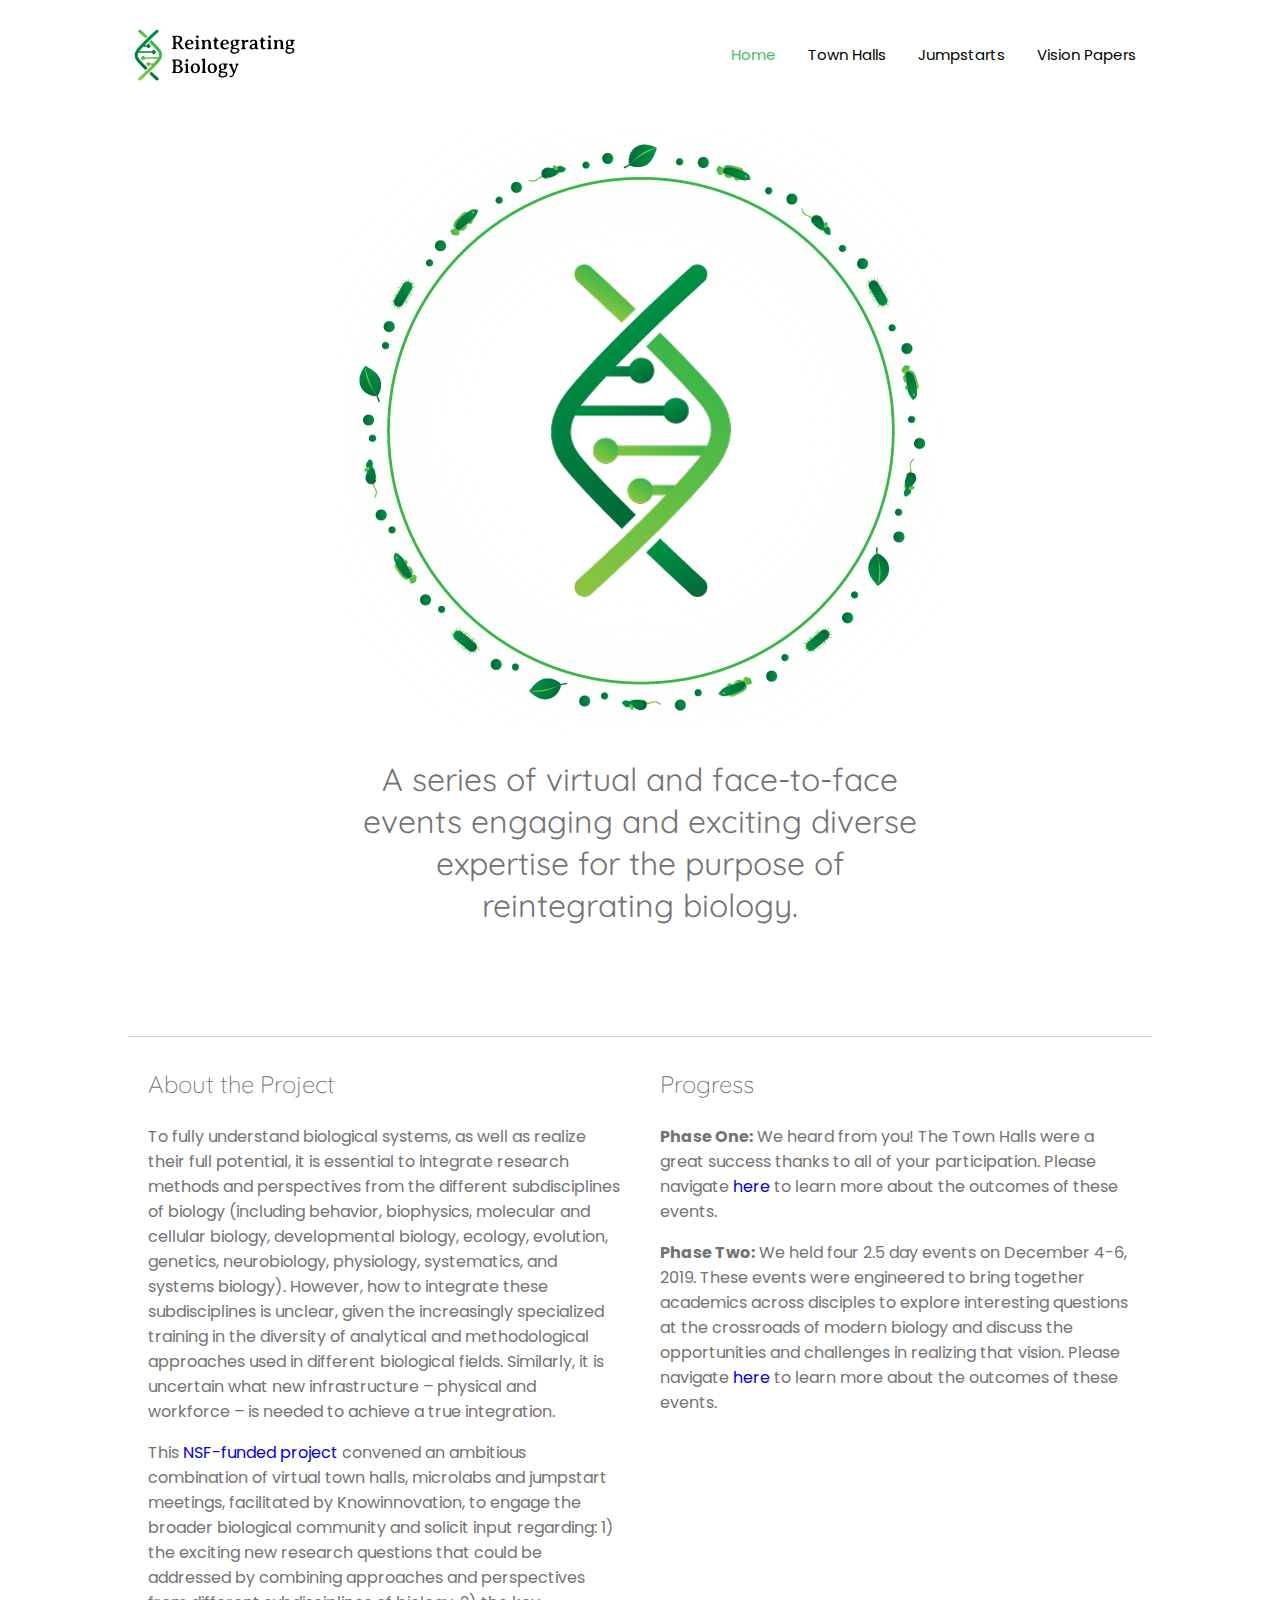
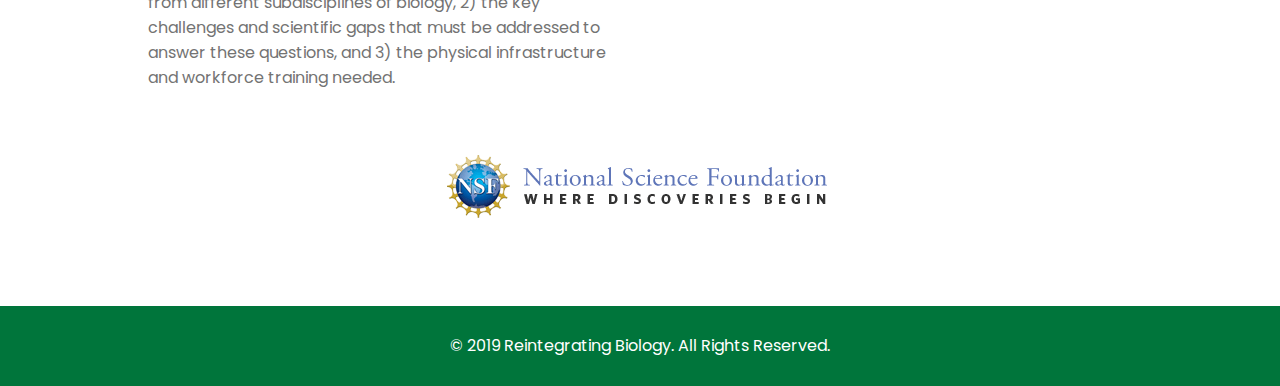
<file: index.html>
<!DOCTYPE html>
<html lang="en">
<head>
    <meta charset="UTF-8">
    <meta http-equiv="X-UA-Compatible" content="IE=edge">
    <meta name="viewport" content="width=device-width, initial-scale=1.0">
    <link rel="stylesheet" href="https://cdnjs.cloudflare.com/ajax/libs/font-awesome/4.7.0/css/font-awesome.min.css">
    <link href="stylesheet.css" rel="stylesheet">
    <title>Reintegrating Biology</title>
    <link rel="shortcut icon" type="image/png" href="/images/Reintegrating-Biology-Favicon.png"/>
</head>
<body>
    <div class="container">
        <header>
            <a href="/" class="logo"><img src="/images/Reintegrating-Biology-Logo.png" alt="Reintegrating Biology"></a>
            <nav class="topnav" id="myTopnav">
                <a href="/" class="active">Home</a>
                <a href="town-halls.html">Town Halls</a>
                <a href="jumpstarts.html">Jumpstarts</a>
                <a href="vision-papers.html">Vision Papers</a>
                <a href="javascript:void(0);" class="icon" onclick="myFunction()">
                    <i class="fa fa-bars"></i>
                </a>
            </nav>
        </header> 
        <main>
            <section class="splash"><img src="/images/Reintegrating-Biology-Header-Image.png" alt="Reintegrating Biology"></section>
            <section class="hook"><h1>A series of virtual and face-to-face events engaging and exciting diverse expertise for the purpose of reintegrating biology.</h1></section>
            <hr>
            <section class="columns">
                <article class="column">
                    <h2>About the Project</h2>
                    <p>To fully understand biological systems, as well as realize their full potential, it is essential to integrate research methods and perspectives from the different subdisciplines of biology (including behavior, biophysics, molecular and cellular biology, developmental biology, ecology, evolution, genetics, neurobiology, physiology, systematics, and systems biology). However, how to integrate these subdisciplines is unclear, given the increasingly specialized training in the diversity of analytical and methodological approaches used in different biological fields. Similarly, it is uncertain what new infrastructure – physical and workforce – is needed to achieve a true integration.</p>
                    <p>This <a href="https://www.nsf.gov/awardsearch/showAward?AWD_ID=1940791&HistoricalAwards=false" target="_blank">NSF-funded project</a> convened an ambitious combination of virtual town halls, microlabs and jumpstart meetings, facilitated by Knowinnovation, to engage the broader biological community and solicit input regarding: 1) the exciting new research questions that could be addressed by combining approaches and perspectives from different subdisciplines of biology, 2) the key challenges and scientific gaps that must be addressed to answer these questions, and 3) the physical infrastructure and workforce training needed.</p>
                </article>
                <article class="column">
                    <h2>Progress</h2>
                    <p><strong>Phase One:</strong> We heard from you! The Town Halls were a great success thanks to all of your participation. Please navigate <a href="/town-halls.html">here</a> to learn more about the outcomes of these events.</p>
                    <p><strong>Phase Two:</strong> We held four 2.5 day events on December 4-6, 2019. These events were engineered to bring together academics across disciples to explore interesting questions at the crossroads of modern biology and discuss the opportunities and challenges in realizing that vision. Please navigate <a href="/vision-papers">here</a> to learn more about the outcomes of these events.</p>
                </article>
            </section>
            <section class="nsf"><img src="/images/NSF-Logo.gif" alt="NSF"></section>
        </main>
    </div>
    <footer>
        <section>© 2019 Reintegrating Biology. All Rights Reserved.</section>
    </footer>
</body>
</html>
<script>
    function myFunction() {
    var x = document.getElementById("myTopnav");
    if (x.className === "topnav") {
        x.className += " responsive";
    } else {
        x.className = "topnav";
    }
    }
</script>
</file>
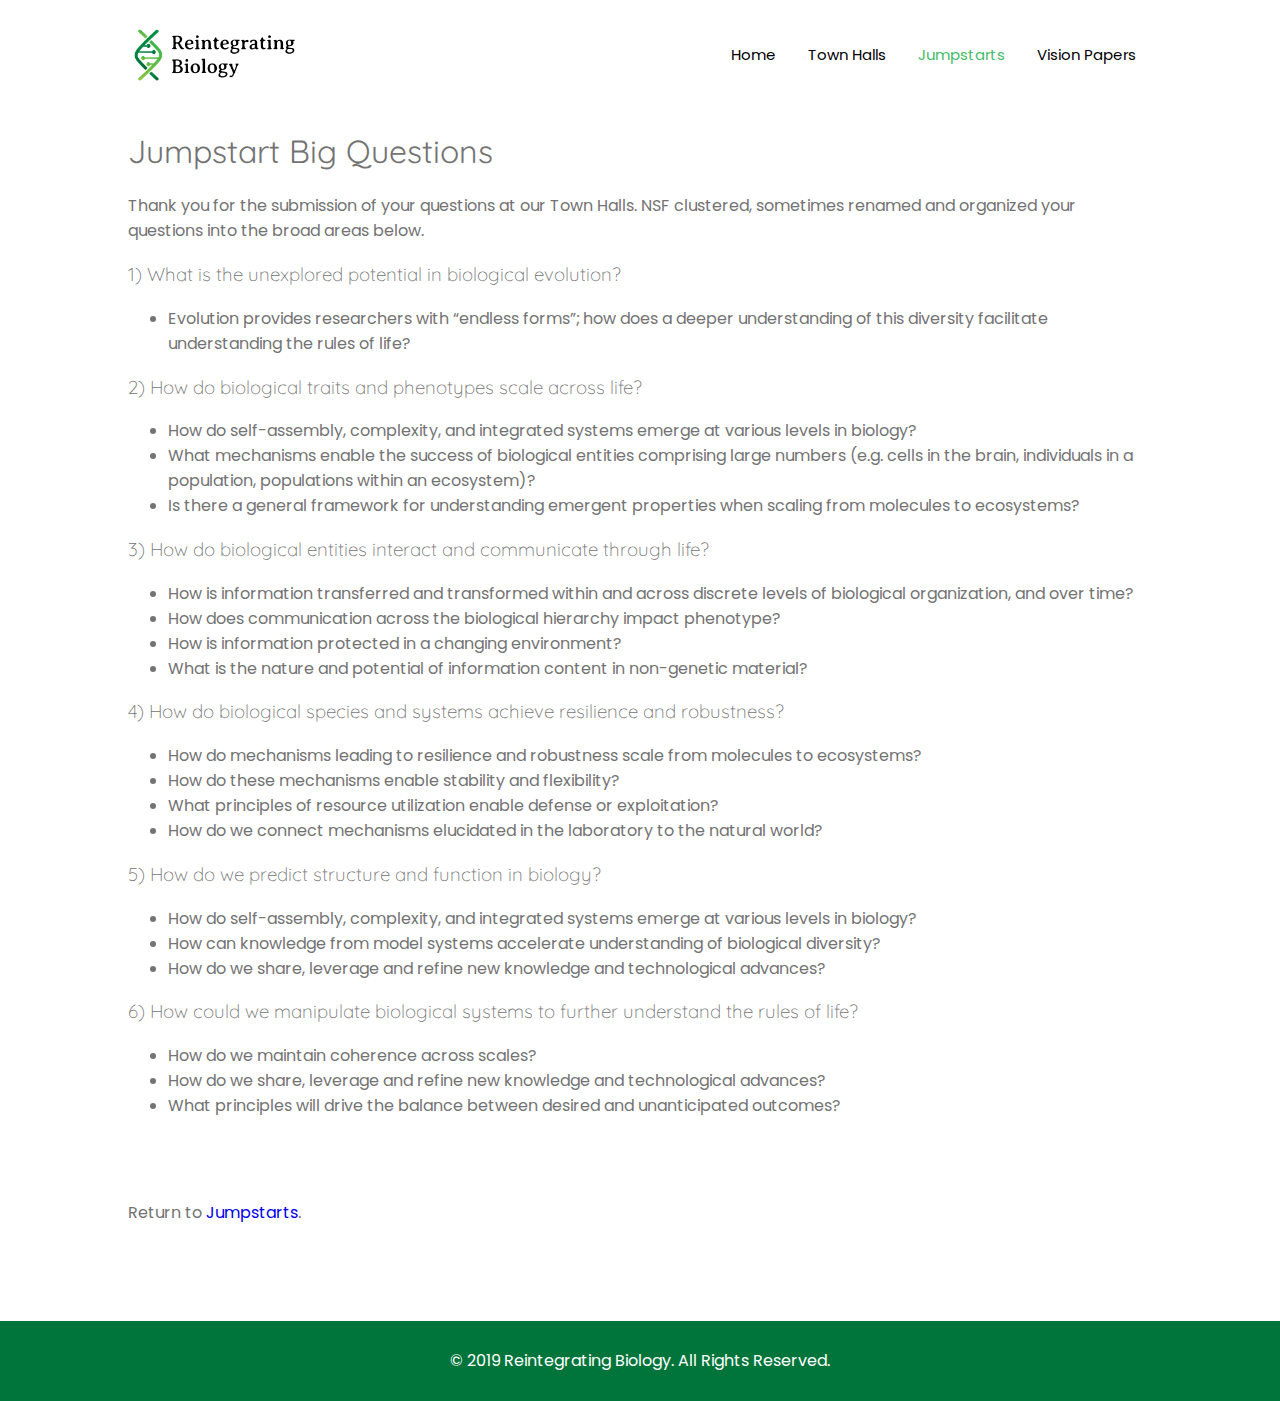
<file: big-questions.html>
<!DOCTYPE html>
<html lang="en">
<head>
    <meta charset="UTF-8">
    <meta http-equiv="X-UA-Compatible" content="IE=edge">
    <meta name="viewport" content="width=device-width, initial-scale=1.0">
    <link rel="stylesheet" href="https://cdnjs.cloudflare.com/ajax/libs/font-awesome/4.7.0/css/font-awesome.min.css">
    <link href="stylesheet.css" rel="stylesheet">
    <title>Reintegrating Biology</title>
    <link rel="shortcut icon" type="image/png" href="/images/Reintegrating-Biology-Favicon.png"/>
</head>
<body>
    <div class="container">
        <header>
            <a href="/" class="logo"><img src="/images/Reintegrating-Biology-Logo.png" alt="Reintegrating Biology"></a>
            <nav class="topnav" id="myTopnav">
                <a href="../">Home</a>
                <a href="../town-halls.html">Town Halls</a>
                <a href="../jumpstarts.html" class="active">Jumpstarts</a>
                <a href="../vision-papers.html">Vision Papers</a>
                <a href="javascript:void(0);" class="icon" onclick="myFunction()">
                    <i class="fa fa-bars"></i>
                </a>
            </nav>
        </header> 
        <main>
            <section class="content">
                <h1 class="page-heading">Jumpstart Big Questions</h1>
                <p>Thank you for the submission of your questions at our Town Halls. NSF clustered, sometimes renamed and organized your questions into the broad areas below.</p>
                <h3>1) What is the unexplored potential in biological evolution?</h3>
                <ul><li>Evolution provides researchers with “endless forms”; how does a deeper understanding of this diversity facilitate understanding the rules of life?</li></ul>
                <h3>2) How do biological traits and phenotypes scale across life?</h3>
                <ul>
                    <li>How do self-assembly, complexity, and integrated systems emerge at various levels in biology?</li>
                    <li>What mechanisms enable the success of biological entities comprising large numbers (e.g. cells in the brain, individuals in a population, populations within an ecosystem)?</li>
                    <li>Is there a general framework for understanding emergent properties when scaling from molecules to ecosystems?</li>
                </ul>
                <h3>3) How do biological entities interact and communicate through life?</h3>
                <ul>
                    <li>How is information transferred and transformed within and across discrete levels of biological organization, and over time?</li>
                    <li>How does communication across the biological hierarchy impact phenotype?</li>
                    <li>How is information protected in a changing environment?</li>
                    <li>What is the nature and potential of information content in non-genetic material?</li>
                </ul>
                <h3>4) How do biological species and systems achieve resilience and robustness?</h3>
                <ul>
                    <li>How do mechanisms leading to resilience and robustness scale from molecules to ecosystems?</li>
                    <li>How do these mechanisms enable stability and flexibility?</li>
                    <li>What principles of resource utilization enable defense or exploitation?</li>
                    <li>How do we connect mechanisms elucidated in the laboratory to the natural world?</li>
                </ul>
                <h3>5) How do we predict structure and function in biology?</h3>
                <ul>
                    <li>How do self-assembly, complexity, and integrated systems emerge at various levels in biology?</li>
                    <li>How can knowledge from model systems accelerate understanding of biological diversity?</li>
                    <li>How do we share, leverage and refine new knowledge and technological advances?</li>
                </ul>
                <h3>6) How could we manipulate biological systems to further understand the rules of life?</h3>
                <ul>
                    <li>How do we maintain coherence across scales?</li>
                    <li>How do we share, leverage and refine new knowledge and technological advances?</li>
                    <li>What principles will drive the balance between desired and unanticipated outcomes?</li>
                </ul>
                <br><br>
                <p>Return to <a href="../jumpstarts.html">Jumpstarts</a>.</p>
            </section>
        </main>
    </div>
    <footer>
        <section>© 2019 Reintegrating Biology. All Rights Reserved.</section>
    </footer>
</body>
</html>
<script>
    function myFunction() {
    var x = document.getElementById("myTopnav");
    if (x.className === "topnav") {
        x.className += " responsive";
    } else {
        x.className = "topnav";
    }
    }
</script>
</file>
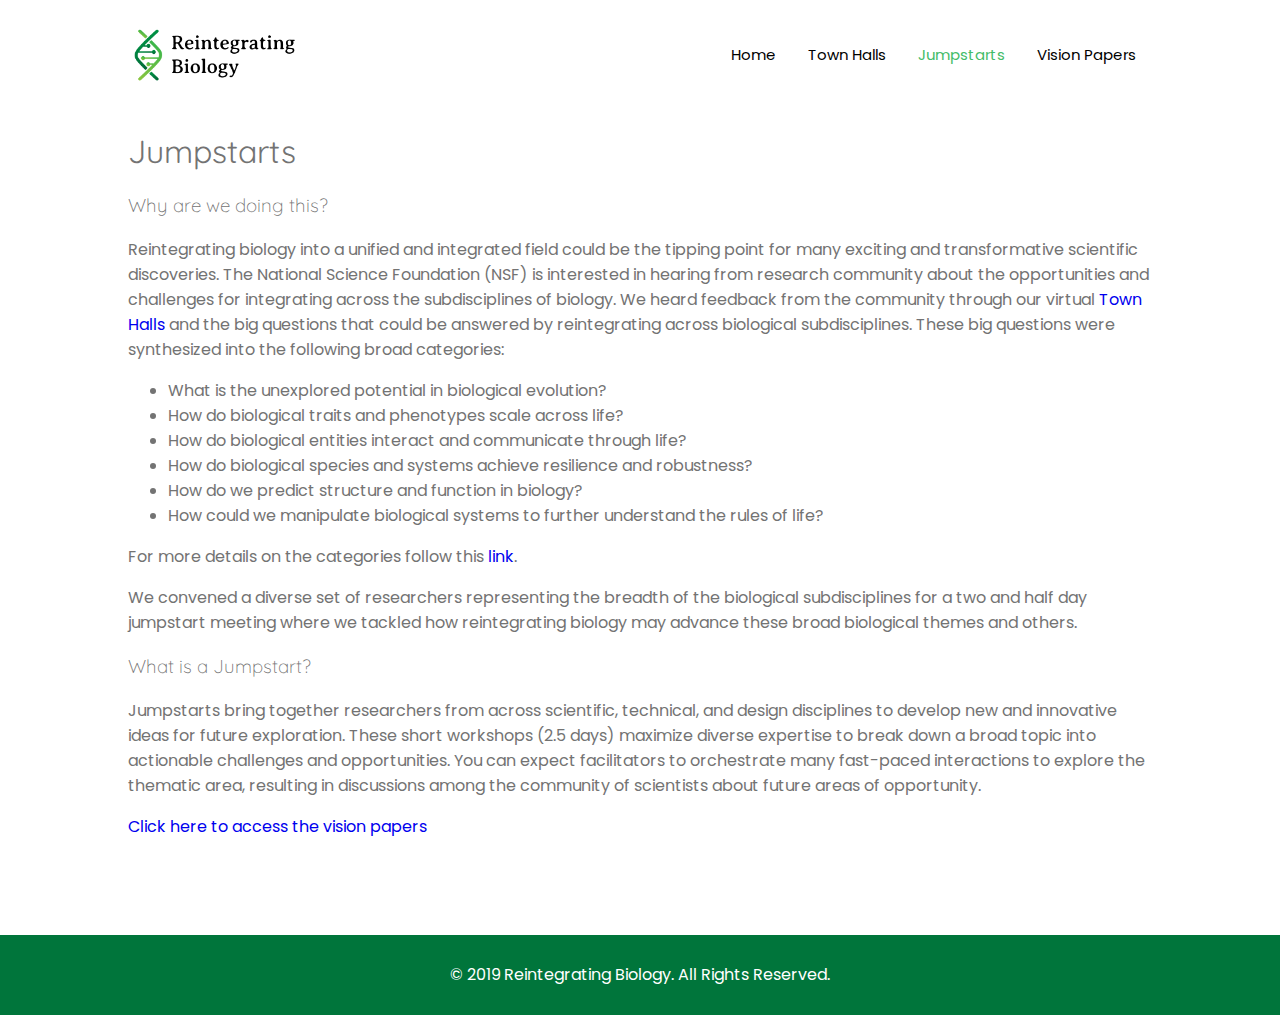
<file: jumpstarts.html>
<!DOCTYPE html>
<html lang="en">
<head>
    <meta charset="UTF-8">
    <meta http-equiv="X-UA-Compatible" content="IE=edge">
    <meta name="viewport" content="width=device-width, initial-scale=1.0">
    <link rel="stylesheet" href="https://cdnjs.cloudflare.com/ajax/libs/font-awesome/4.7.0/css/font-awesome.min.css">
    <link href="stylesheet.css" rel="stylesheet">
    <title>Reintegrating Biology</title>
    <link rel="shortcut icon" type="image/png" href="/images/Reintegrating-Biology-Favicon.png"/>
</head>
<body>
    <div class="container">
        <header>
            <a href="/" class="logo"><img src="/images/Reintegrating-Biology-Logo.png" alt="Reintegrating Biology"></a>
            <nav class="topnav" id="myTopnav">
                <a href="../">Home</a>
                <a href="../town-halls.html">Town Halls</a>
                <a href="../jumpstarts.html" class="active">Jumpstarts</a>
                <a href="../vision-papers.html">Vision Papers</a>
                <a href="javascript:void(0);" class="icon" onclick="myFunction()">
                    <i class="fa fa-bars"></i>
                </a>
            </nav>
        </header> 
        <main>
            <section class="content">
                <h1 class="page-heading">Jumpstarts</h1>
                <h3>Why are we doing this?</h3>
                <p>Reintegrating biology into a unified and integrated field could be the tipping point for many exciting and transformative scientific discoveries. The National Science Foundation (NSF) is interested in hearing from research community about the opportunities and challenges for integrating across the subdisciplines of biology. We heard feedback from the community through our virtual <a href="../town-halls.html">Town Halls</a> and the big questions that could be answered by reintegrating across biological subdisciplines. These big questions were synthesized into the following broad categories:</p>
                <ul>
                    <li>What is the unexplored potential in biological evolution?</li>
                    <li>How do biological traits and phenotypes scale across life?</li>
                    <li>How do biological entities interact and communicate through life?</li>
                    <li>How do biological species and systems achieve resilience and robustness?</li>
                    <li>How do we predict structure and function in biology?</li>
                    <li>How could we manipulate biological systems to further understand the rules of life?</li>
                </ul>
                <p>For more details on the categories follow this <a href="../big-questions.html">link</a>.</p>
                <p>We convened a diverse set of researchers representing the breadth of the biological subdisciplines for a two and half day jumpstart meeting where we tackled how reintegrating biology may advance these broad biological themes and others.</p>
                <h3>What is a Jumpstart?</h3>
                <p>Jumpstarts bring together researchers from across scientific, technical, and design disciplines to develop new and innovative ideas for future exploration. These short workshops (2.5 days) maximize diverse expertise to break down a broad topic into actionable challenges and opportunities. You can expect facilitators to orchestrate many fast-paced interactions to explore the thematic area, resulting in discussions among the community of scientists about future areas of opportunity.</p>
                <p><a href="../vision-papers.html">Click here to access the vision papers</a></p>
            </section>
        </main>
    </div>
    <footer>
        <section>© 2019 Reintegrating Biology. All Rights Reserved.</section>
    </footer>
</body>
</html>
<script>
    function myFunction() {
    var x = document.getElementById("myTopnav");
    if (x.className === "topnav") {
        x.className += " responsive";
    } else {
        x.className = "topnav";
    }
    }
</script>
</file>
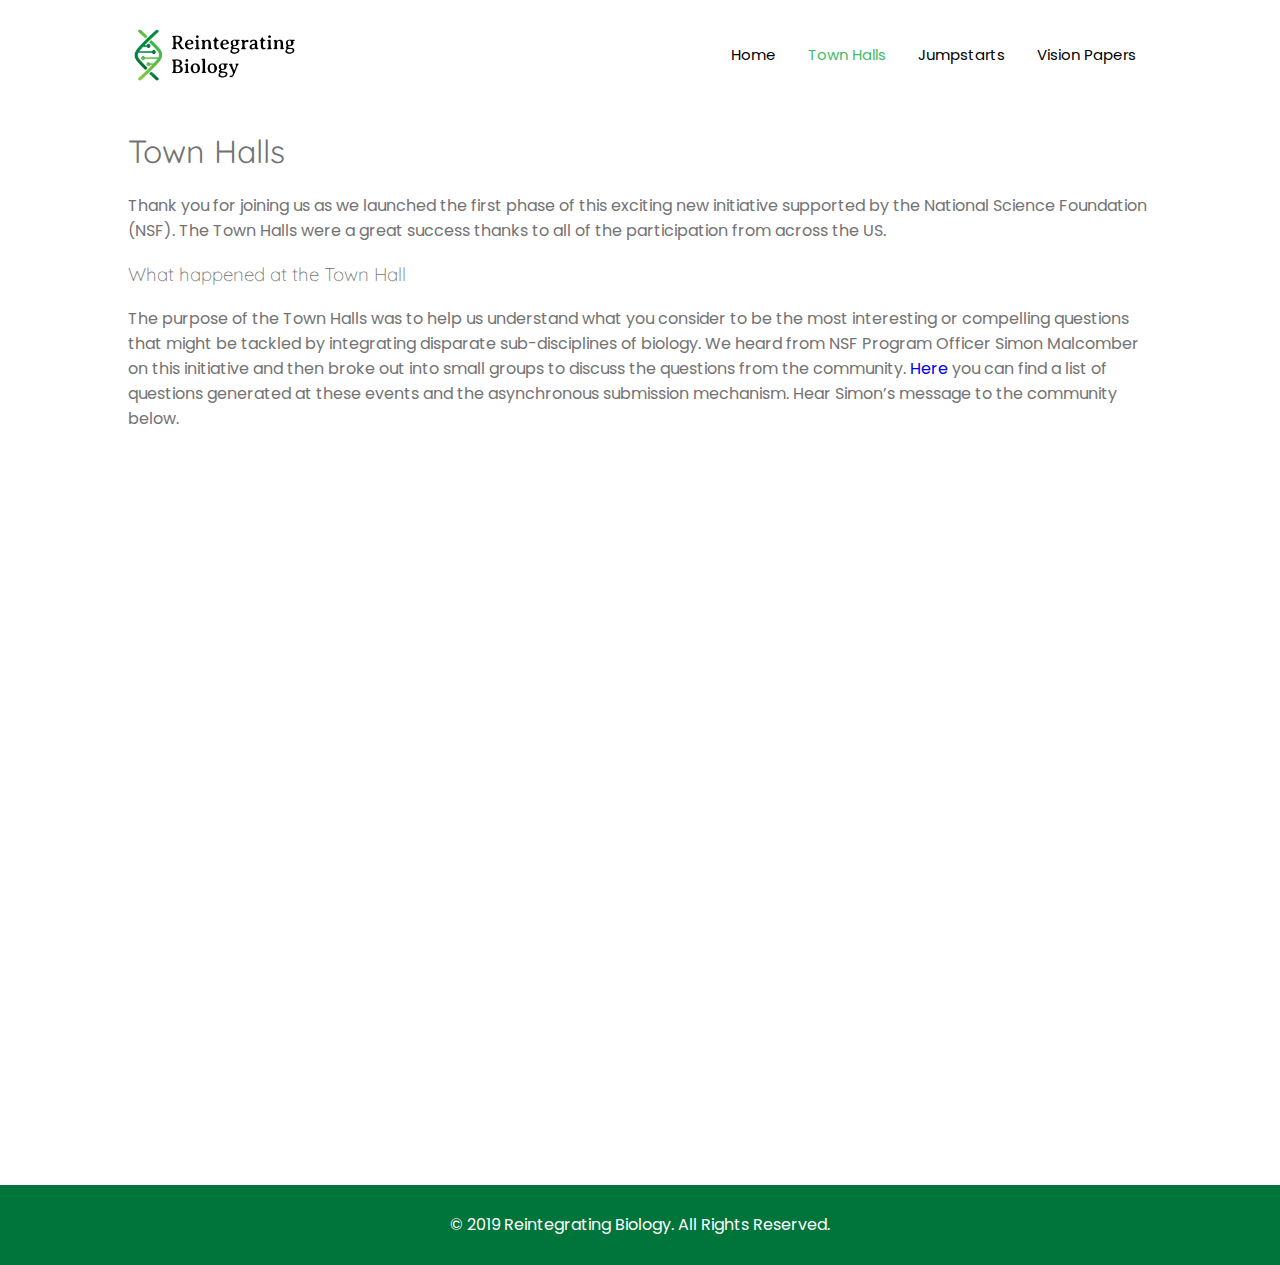
<file: town-halls.html>
<!DOCTYPE html>
<html lang="en">
<head>
    <meta charset="UTF-8">
    <meta http-equiv="X-UA-Compatible" content="IE=edge">
    <meta name="viewport" content="width=device-width, initial-scale=1.0">
    <link rel="stylesheet" href="https://cdnjs.cloudflare.com/ajax/libs/font-awesome/4.7.0/css/font-awesome.min.css">
    <link href="stylesheet.css" rel="stylesheet">
    <title>Reintegrating Biology</title>
    <link rel="shortcut icon" type="image/png" href="/images/Reintegrating-Biology-Favicon.png"/>
</head>
<body>
    <div class="container">
        <header>
            <a href="/" class="logo"><img src="/images/Reintegrating-Biology-Logo.png" alt="Reintegrating Biology"></a>
            <nav class="topnav" id="myTopnav">
                <a href="../">Home</a>
                <a href="../town-halls.html" class="active">Town Halls</a>
                <a href="../jumpstarts.html">Jumpstarts</a>
                <a href="../vision-papers.html">Vision Papers</a>
                <a href="javascript:void(0);" class="icon" onclick="myFunction()">
                    <i class="fa fa-bars"></i>
                </a>
            </nav>
        </header> 
        <main>
            <section class="content">
                <h1 class="page-heading">Town Halls</h1>
                <p>Thank you for joining us as we launched the first phase of this exciting new initiative supported by the National Science Foundation (NSF). The Town Halls were a great success thanks to all of the participation from across the US.</p>
                <h3>What happened at the Town Hall</h3>
                <p>The purpose of the Town Halls was to help us understand what you consider to be the most interesting or compelling questions that might be tackled by integrating disparate sub-disciplines of biology. We heard from NSF Program Officer Simon Malcomber on this initiative and then broke out into small groups to discuss the questions from the community. <a href="/files/Reintegrating-Biology-Town-Hall-1-and-2-Aggregated-Questions.xlsx">Here</a> you can find a list of questions generated at these events and the asynchronous submission mechanism. Hear Simon’s message to the community below.</p>
                <br><br>
                <p><div style="padding:56.25% 0 0 0;position:relative;"><iframe src="https://player.vimeo.com/video/589935520?badge=0&amp;autopause=0&amp;player_id=0&amp;app_id=58479&amp;h=7174c20dd1" frameborder="0" allow="autoplay; fullscreen; picture-in-picture" allowfullscreen style="position:absolute;top:0;left:0;width:100%;height:100%;" title="Reintegrating Biology - Simon Malcolm"></iframe></div><script src="https://player.vimeo.com/api/player.js"></script></p>
            </section>
        </main>
    </div>
    <footer>
        <section>© 2019 Reintegrating Biology. All Rights Reserved.</section>
    </footer>
</body>
</html>
<script>
    function myFunction() {
    var x = document.getElementById("myTopnav");
    if (x.className === "topnav") {
        x.className += " responsive";
    } else {
        x.className = "topnav";
    }
    }
</script>
</file>
<file: stylesheet.css>
@import url('https://fonts.googleapis.com/css2?family=Poppins&family=Quicksand:wght@300&display=swap');

body {margin: 0;height: 100%; color: #737373; size: 14px; line-height: 25px; font-family: 'Poppins', sans-serif;}
.container{max-width: 1024px; margin: 0 auto -80px auto; padding: 0 20px 80px 20px; min-height:95vh;}
hr {height: 1px;border: none;background-color:#cecece}
a {text-decoration: none;}

h1 {size: 42px; line-height: 42px; font-weight:400; font-family: 'Quicksand', sans-serif;}
h2 {size: 32px; line-height: 39px; font-weight: 300; font-family: 'Quicksand', sans-serif;}
h3 {size: 21px; line-height: 25px; font-weight: 300; font-family: 'Quicksand', sans-serif;}

header {padding: 25px 0;}
nav {float: right; overflow: hidden; z-index: 1;}
nav a{
    z-index: 1;   
    float: left;
    display: block;
    text-align: center;
    padding: 0px 16px;
    text-decoration: none;
    font-size: 15px;
    line-height: 60px;
    color:black;
    background-color:white;
}
nav a.active{color: #45bc69;}
nav a:hover{color:#45bc69;}
nav .icon{display:none;}

.content{margin-top:80px;}

.logo {float: left;}
.logo img {height: 60px; line-height:60px;}


.hook {max-width: 600px;padding: 0px 20px 80px 20px; margin:auto; text-align: center;}

.splash{
    max-width: 600px;
    margin: auto;
    padding: 80px 40px 0px 40px;
}
.splash img{
    width:100%;
    height: auto;
}
.nsf {width:100%;}
.nsf img{padding-top: 40px; display: block; margin: auto;}

.columns{display:flex;}
.column {width:50%; padding: 00px 20px 0px 20px;}

footer {
    position: relative;
    line-height:80px;
    margin-top: 80px;
    height: 80px;
    left: 0;
    bottom: 0;
    width: 100%;
    background-color: #00753B;
    color: white;
    text-align: center;
}

#myInput {
  background-image: url('/css/searchicon.png'); /* Add a search icon to input */
  background-position: 10px 12px; /* Position the search icon */
  background-repeat: no-repeat; /* Do not repeat the icon image */
  width: 94%; /* Full-width */
  font-size: 16px; /* Increase font-size */
  padding: 12px 20px 12px 40px; /* Add some padding */
  border: 1px solid #ddd; /* Add a grey border */
  margin-bottom: 12px; /* Add some space below the input */
}

#myTable {
  border-collapse: collapse; /* Collapse borders */
  width: 100%; /* Full-width */
  border: 1px solid #ddd; /* Add a grey border */
  font-size: 18px; /* Increase font-size */
}

#myTable th, #myTable td {
  text-align: left; /* Left-align text */
  padding: 12px; /* Add padding */
}

#myTable tr {
  /* Add a bottom border to all table rows */
  border-bottom: 1px solid #ddd;
}

#myTable tr.header, #myTable tr:hover {
  /* Add a grey background color to the table header and on hover */
  background-color: #f1f1f1;
}

@media screen and (max-width: 700px) {
    nav a:not(:first-child) {display: none;}
    nav a.icon {
      float: right;
      display: block;
    }
    .columns{display:block;}
    .column {width:95%; margin:auto;}
  }

@media screen and (max-width: 700px) {
  nav.responsive {position: relative;}
  nav.responsive a.icon {
    position: absolute;
    right: 0;
    top: 0;
  }
  nav.responsive a {
    float: none;
    display: block;
    text-align: left;
  }
}
</file>
